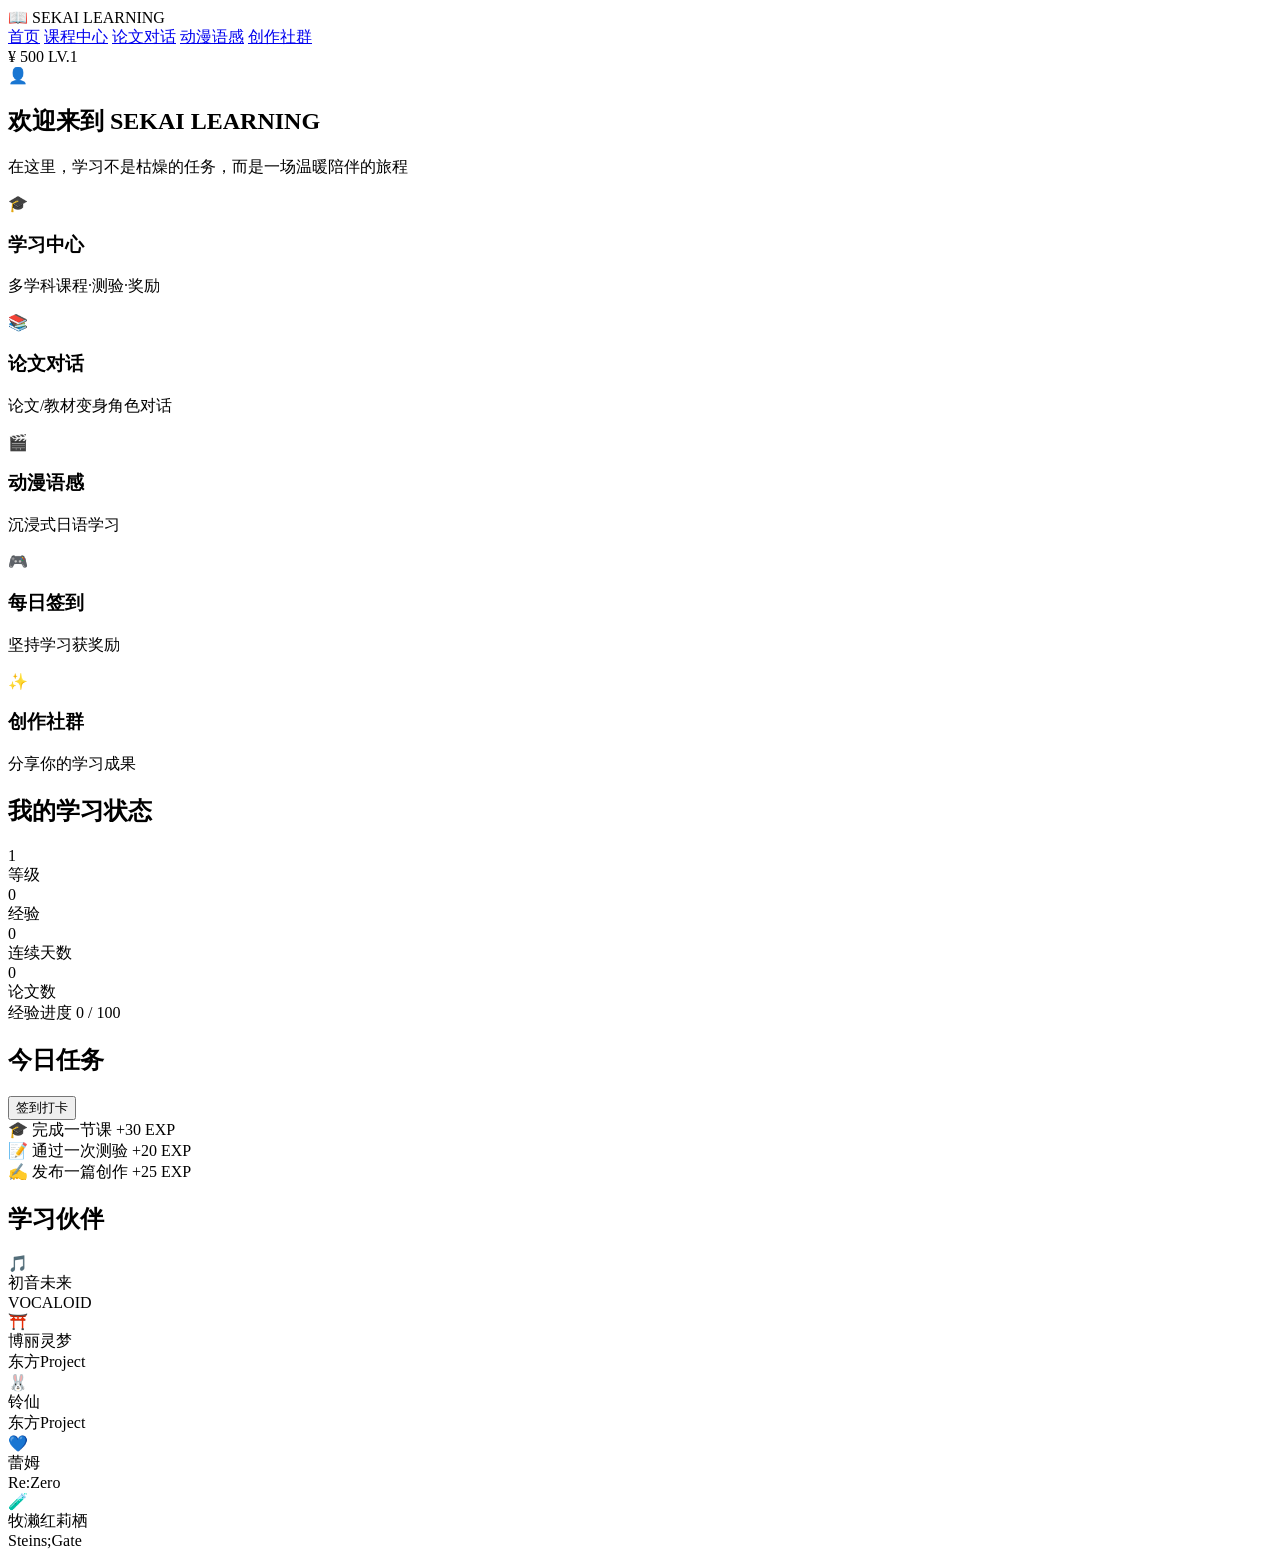
<file: SekaiLearning/src/main/resources/templates/learn/index.html>
<!DOCTYPE html>
<html lang="zh-CN" xmlns:th="http://www.thymeleaf.org">
<head>
    <meta charset="UTF-8">
    <meta name="viewport" content="width=device-width, initial-scale=1.0">
    <title>Sekai Learning · 温暖的学习世界</title>
    <link rel="stylesheet" th:href="@{/css/learn.css?v=2}">
    <link rel="stylesheet" th:href="@{/css/motion.css?v=1}">
</head>
<body>
<!--
THESIS: 把学习中心从霓虹仪表盘改造成一本温暖的活页笔记本；拒绝"科技感界面"这一类别默认。
OWN-WORLD: 奶油纸底(#F7F1E5)+纸面卡片(#FFFDF7)+暖墨文字(#4A4038)，焦糖橙主色、豆沙绿/柔粉/淡紫点缀，
          圆角卡片、柔和暖调阴影、楷体标题点缀；二次元角色以柔和贴纸感存在，无发光无扫描线。
STORY: 用户打开学习中心像翻开自己的笔记本：安心、专注、愿意读下去。
FIRST VIEWPORT: 奶油纸底 + 暖白毛玻璃导航 + 纸感欢迎卡片，焦糖橙强调的入口卡片横排。
FORM: 保留既有组件骨架(卡片/列表/弹窗/进度条)，以全局 token 重绘，动效只保留柔和揭示与反馈。
FINISH: 未审阅未记录即未完成；本构建以完成审阅、裁定、DESIGN.md 与来源记录收尾。
-->
<div class="app-bg"></div>

<nav class="navbar">
    <div class="nav-brand">
        <span class="brand-icon">📖</span>
        <span class="brand-text">SEKAI LEARNING</span>
    </div>
    <div class="nav-links">
        <a href="/learn" class="nav-link active">首页</a>
        <a href="/learn/courses" class="nav-link">课程中心</a>
        <a href="/learn/paper" class="nav-link">论文对话</a>
        <a href="/learn/anime" class="nav-link">动漫语感</a>
        <a href="/learn/community" class="nav-link">创作社群</a>
    </div>
    <div class="nav-user">
        <div class="user-stats">
            <span class="stat-item">¥ <span id="navCoins">500</span></span>
            <span class="stat-item">LV.<span id="navLevel">1</span></span>
        </div>
        <div class="user-avatar" id="userAvatar" onclick="window.location.href='/learn/profile'">
            <span>👤</span>
        </div>
    </div>
</nav>

<main class="main-content">
    <section class="hero-section">
        <div class="hero-card">
            <h1>欢迎来到 <span class="highlight">SEKAI LEARNING</span></h1>
            <p class="hero-desc">在这里，学习不是枯燥的任务，而是一场温暖陪伴的旅程</p>
            <div class="hero-features">
                <div class="feature-card" onclick="window.location.href='/learn/courses'">
                    <div class="feature-icon">🎓</div>
                    <h3>学习中心</h3>
                    <p>多学科课程·测验·奖励</p>
                </div>
                <div class="feature-card" onclick="window.location.href='/learn/paper'">
                    <div class="feature-icon">📚</div>
                    <h3>论文对话</h3>
                    <p>论文/教材变身角色对话</p>
                </div>
                <div class="feature-card" onclick="window.location.href='/learn/anime'">
                    <div class="feature-icon">🎬</div>
                    <h3>动漫语感</h3>
                    <p>沉浸式日语学习</p>
                </div>
                <div class="feature-card" onclick="showCheckin()">
                    <div class="feature-icon">🎮</div>
                    <h3>每日签到</h3>
                    <p>坚持学习获奖励</p>
                </div>
                <div class="feature-card" onclick="window.location.href='/learn/community'">
                    <div class="feature-icon">✨</div>
                    <h3>创作社群</h3>
                    <p>分享你的学习成果</p>
                </div>
            </div>
        </div>
    </section>

    <section class="dashboard-section">
        <div class="section-title">
            <h2>我的学习状态</h2>
        </div>
        <div class="stats-grid">
            <div class="stat-card">
                <div class="stat-value" id="statLevel">1</div>
                <div class="stat-label">等级</div>
            </div>
            <div class="stat-card">
                <div class="stat-value" id="statExp">0</div>
                <div class="stat-label">经验</div>
            </div>
            <div class="stat-card">
                <div class="stat-value" id="statStreak">0</div>
                <div class="stat-label">连续天数</div>
            </div>
            <div class="stat-card">
                <div class="stat-value" id="statPapers">0</div>
                <div class="stat-label">论文数</div>
            </div>
        </div>

        <div class="exp-bar-container">
            <div class="exp-bar-label">
                <span>经验进度</span>
                <span id="expProgress">0 / 100</span>
            </div>
            <div class="exp-bar">
                <div class="exp-bar-fill" id="expBarFill" style="width: 0%"></div>
            </div>
        </div>
    </section>

    <section class="daily-tasks-section">
        <div class="section-title">
            <h2>今日任务</h2>
            <button class="checkin-btn" onclick="showCheckin()">签到打卡</button>
        </div>
        <div class="tasks-list" id="tasksList">
            <div class="task-item">
                <span class="task-icon">🎓</span>
                <span class="task-text">完成一节课</span>
                <span class="task-reward">+30 EXP</span>
            </div>
            <div class="task-item">
                <span class="task-icon">📝</span>
                <span class="task-text">通过一次测验</span>
                <span class="task-reward">+20 EXP</span>
            </div>
            <div class="task-item">
                <span class="task-icon">✍️</span>
                <span class="task-text">发布一篇创作</span>
                <span class="task-reward">+25 EXP</span>
            </div>
        </div>
    </section>

    <section class="characters-section">
        <div class="section-title">
            <h2>学习伙伴</h2>
        </div>
        <div class="characters-grid">
            <div class="character-card">
                <div class="char-avatar">🎵</div>
                <div class="char-name">初音未来</div>
                <div class="char-series">VOCALOID</div>
            </div>
            <div class="character-card">
                <div class="char-avatar">⛩️</div>
                <div class="char-name">博丽灵梦</div>
                <div class="char-series">东方Project</div>
            </div>
            <div class="character-card">
                <div class="char-avatar">🐰</div>
                <div class="char-name">铃仙</div>
                <div class="char-series">东方Project</div>
            </div>
            <div class="character-card">
                <div class="char-avatar">💙</div>
                <div class="char-name">蕾姆</div>
                <div class="char-series">Re:Zero</div>
            </div>
            <div class="character-card">
                <div class="char-avatar">🧪</div>
                <div class="char-name">牧濑红莉栖</div>
                <div class="char-series">Steins;Gate</div>
            </div>
        </div>
    </section>
</main>

<div class="checkin-modal" id="checkinModal" style="display:none;">
    <div class="modal-overlay" onclick="hideCheckin()"></div>
    <div class="modal-content">
        <h3>每日签到</h3>
        <div class="checkin-info">
            <p>连续签到: <span id="checkinStreak">0</span> 天</p>
            <p>签到奖励: <span id="checkinReward">+10</span> 金币</p>
        </div>
        <button class="checkin-confirm-btn" onclick="doCheckin()">确认签到</button>
    </div>
</div>

<script th:src="@{/js/learn.js}"></script>
<script th:src="@{/js/motion.js?v=1}"></script>
</body>
</html>
</file>
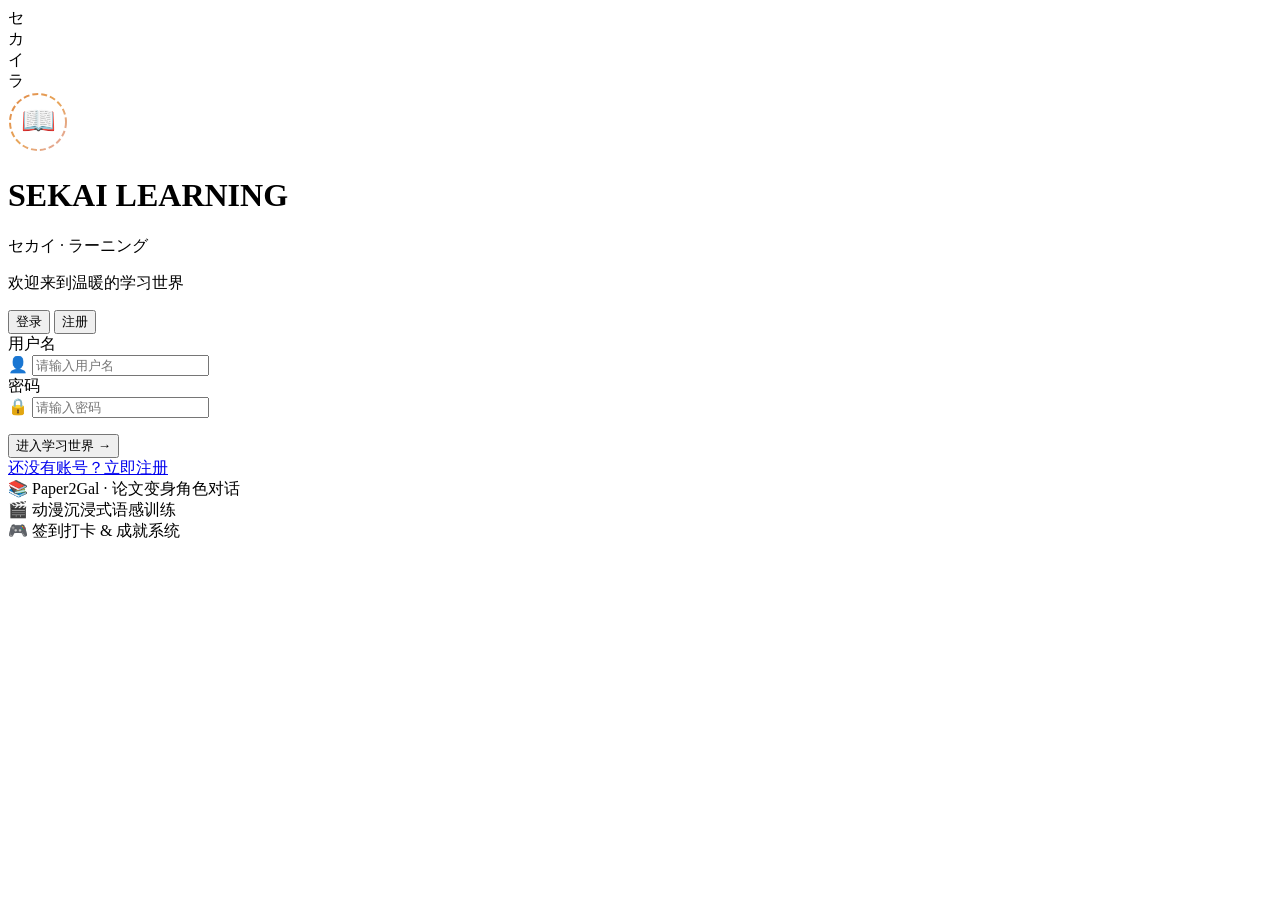
<file: SekaiLearning/src/main/resources/templates/login.html>
﻿<!DOCTYPE html>
<html lang="zh-CN" xmlns:th="http://www.thymeleaf.org">
<head>
    <meta charset="UTF-8">
    <meta name="viewport" content="width=device-width, initial-scale=1.0">
    <title>登录 | Sekai Learning</title>
    <link rel="stylesheet" th:href="@{/css/auth.css?v=3}">
    <link rel="stylesheet" th:href="@{/css/motion.css?v=1}">
    <link rel="icon" href="data:image/svg+xml,<svg xmlns='http://www.w3.org/2000/svg' viewBox='0 0 100 100'><text y='.9em' font-size='90'>📖</text></svg>">
</head>
<body>
<div class="auth-bg">
    <div class="auth-particles" id="particles"></div>
    <div class="floating-chars">
        <div class="float-char char-1">セ</div>
        <div class="float-char char-2">カ</div>
        <div class="float-char char-3">イ</div>
        <div class="float-char char-4">ラ</div>
    </div>
</div>

<div class="auth-container">
    <div class="auth-card">
        <div class="auth-logo">
            <div class="logo-icon">
                <svg width="60" height="60" viewBox="0 0 60 60" fill="none">
                    <circle cx="30" cy="30" r="28" stroke="url(#grad1)" stroke-width="2" fill="none" stroke-dasharray="6 3"/>
                    <text x="30" y="38" text-anchor="middle" font-size="28" fill="url(#grad1)">📖</text>
                    <defs>
                        <linearGradient id="grad1" x1="0%" y1="0%" x2="100%" y2="100%">
                            <stop offset="0%" style="stop-color:#E08A4A"/>
                            <stop offset="50%" style="stop-color:#E8A65A"/>
                            <stop offset="100%" style="stop-color:#E3A9A4"/>
                        </linearGradient>
                    </defs>
                </svg>
            </div>
            <h1>SEKAI LEARNING</h1>
            <p class="subtitle">セカイ · ラーニング</p>
            <p class="tagline">欢迎来到温暖的学习世界</p>
        </div>

        <div class="auth-tabs">
            <button class="auth-tab active" onclick="window.location.href='/login'">登录</button>
            <button class="auth-tab" onclick="window.location.href='/register'">注册</button>
        </div>

        <form id="loginForm" class="auth-form">
            <div class="input-group">
                <label>用户名</label>
                <div class="input-wrapper">
                    <span class="input-icon">👤</span>
                    <input type="text" id="username" placeholder="请输入用户名" required autocomplete="username">
                </div>
            </div>
            <div class="input-group">
                <label>密码</label>
                <div class="input-wrapper">
                    <span class="input-icon">🔒</span>
                    <input type="password" id="password" placeholder="请输入密码" required autocomplete="current-password">
                </div>
            </div>
            <p class="error-msg" id="errorMsg"></p>
            <button type="submit" class="auth-btn">
                <span class="btn-text">进入学习世界</span>
                <span class="btn-arrow">→</span>
                <span class="spinner"></span>
            </button>
        </form>

        <div class="auth-footer">
            <a href="/register">还没有账号？立即注册</a>
        </div>

        <div class="feature-hints">
            <div class="hint">
                <span class="hint-icon">📚</span>
                <span>Paper2Gal · 论文变身角色对话</span>
            </div>
            <div class="hint">
                <span class="hint-icon">🎬</span>
                <span>动漫沉浸式语感训练</span>
            </div>
            <div class="hint">
                <span class="hint-icon">🎮</span>
                <span>签到打卡 & 成就系统</span>
            </div>
        </div>
    </div>
</div>

<script th:src="@{/js/auth.js?v=3}"></script>
<script th:src="@{/js/motion.js?v=1}"></script>
</body>
</html>
</file>
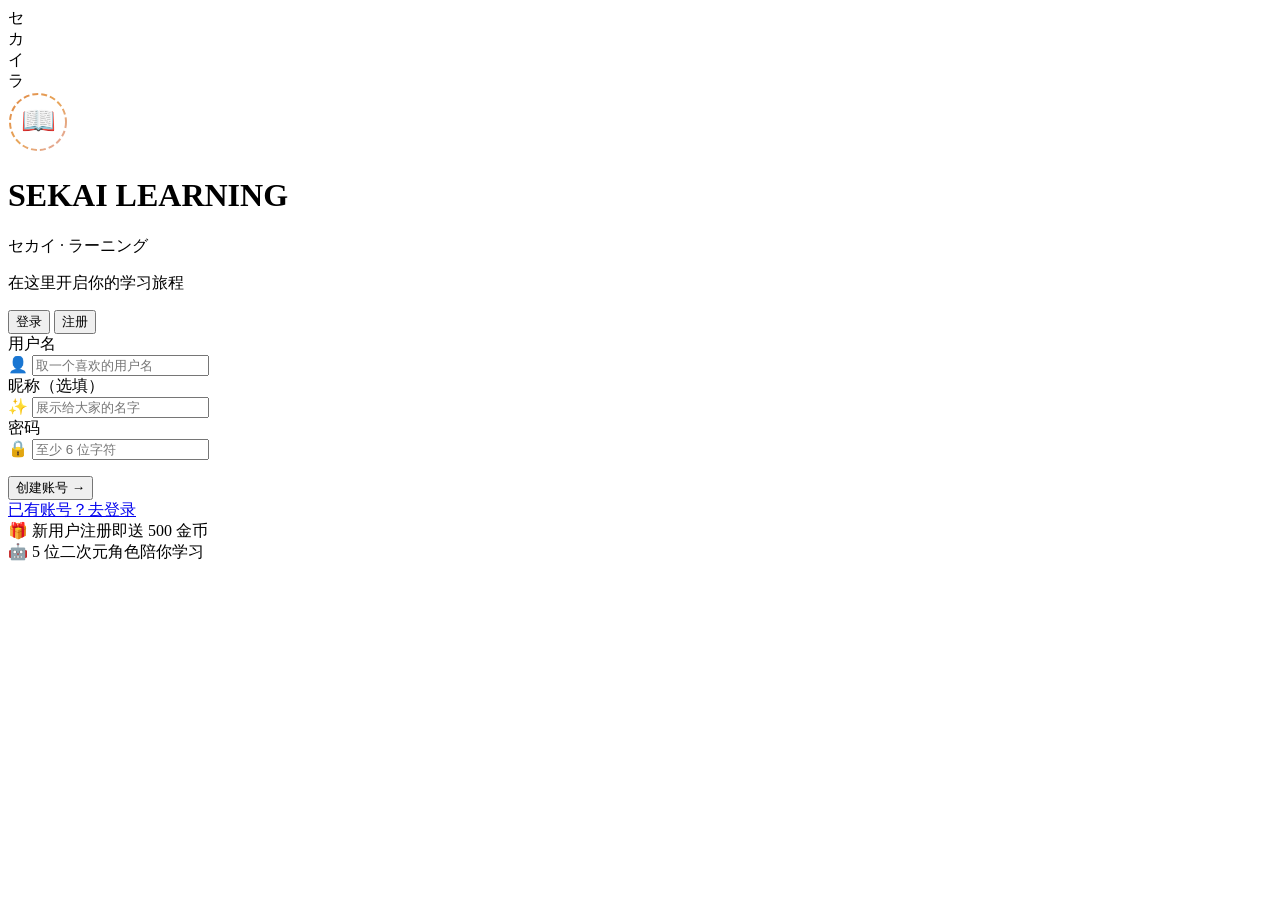
<file: SekaiLearning/src/main/resources/templates/register.html>
﻿<!DOCTYPE html>
<html lang="zh-CN" xmlns:th="http://www.thymeleaf.org">
<head>
    <meta charset="UTF-8">
    <meta name="viewport" content="width=device-width, initial-scale=1.0">
    <title>注册 | Sekai Learning</title>
    <link rel="stylesheet" th:href="@{/css/auth.css?v=3}">
    <link rel="stylesheet" th:href="@{/css/motion.css?v=1}">
    <link rel="icon" href="data:image/svg+xml,<svg xmlns='http://www.w3.org/2000/svg' viewBox='0 0 100 100'><text y='.9em' font-size='90'>📖</text></svg>">
</head>
<body>
<div class="auth-bg">
    <div class="auth-particles" id="particles"></div>
    <div class="floating-chars">
        <div class="float-char char-1">セ</div>
        <div class="float-char char-2">カ</div>
        <div class="float-char char-3">イ</div>
        <div class="float-char char-4">ラ</div>
    </div>
</div>

<div class="auth-container">
    <div class="auth-card">
        <div class="auth-logo">
            <div class="logo-icon">
                <svg width="60" height="60" viewBox="0 0 60 60" fill="none">
                    <circle cx="30" cy="30" r="28" stroke="url(#grad1)" stroke-width="2" fill="none" stroke-dasharray="6 3"/>
                    <text x="30" y="38" text-anchor="middle" font-size="28" fill="url(#grad1)">📖</text>
                    <defs>
                        <linearGradient id="grad1" x1="0%" y1="0%" x2="100%" y2="100%">
                            <stop offset="0%" style="stop-color:#E08A4A"/>
                            <stop offset="50%" style="stop-color:#E8A65A"/>
                            <stop offset="100%" style="stop-color:#E3A9A4"/>
                        </linearGradient>
                    </defs>
                </svg>
            </div>
            <h1>SEKAI LEARNING</h1>
            <p class="subtitle">セカイ · ラーニング</p>
            <p class="tagline">在这里开启你的学习旅程</p>
        </div>

        <div class="auth-tabs">
            <button class="auth-tab" onclick="window.location.href='/login'">登录</button>
            <button class="auth-tab active" onclick="window.location.href='/register'">注册</button>
        </div>

        <form id="registerForm" class="auth-form">
            <div class="input-group">
                <label>用户名</label>
                <div class="input-wrapper">
                    <span class="input-icon">👤</span>
                    <input type="text" id="username" placeholder="取一个喜欢的用户名" required autocomplete="username">
                </div>
            </div>
            <div class="input-group">
                <label>昵称（选填）</label>
                <div class="input-wrapper">
                    <span class="input-icon">✨</span>
                    <input type="text" id="nickname" placeholder="展示给大家的名字">
                </div>
            </div>
            <div class="input-group">
                <label>密码</label>
                <div class="input-wrapper">
                    <span class="input-icon">🔒</span>
                    <input type="password" id="password" placeholder="至少 6 位字符" required autocomplete="new-password" minlength="6">
                </div>
            </div>
            <p class="error-msg" id="errorMsg"></p>
            <button type="submit" class="auth-btn">
                <span class="btn-text">创建账号</span>
                <span class="btn-arrow">→</span>
                <span class="spinner"></span>
            </button>
        </form>

        <div class="auth-footer">
            <a href="/login">已有账号？去登录</a>
        </div>

        <div class="feature-hints">
            <div class="hint">
                <span class="hint-icon">🎁</span>
                <span>新用户注册即送 500 金币</span>
            </div>
            <div class="hint">
                <span class="hint-icon">🤖</span>
                <span>5 位二次元角色陪你学习</span>
            </div>
        </div>
    </div>
</div>

<script th:src="@{/js/auth.js?v=3}"></script>
<script th:src="@{/js/motion.js?v=1}"></script>
</body>
</html>
</file>
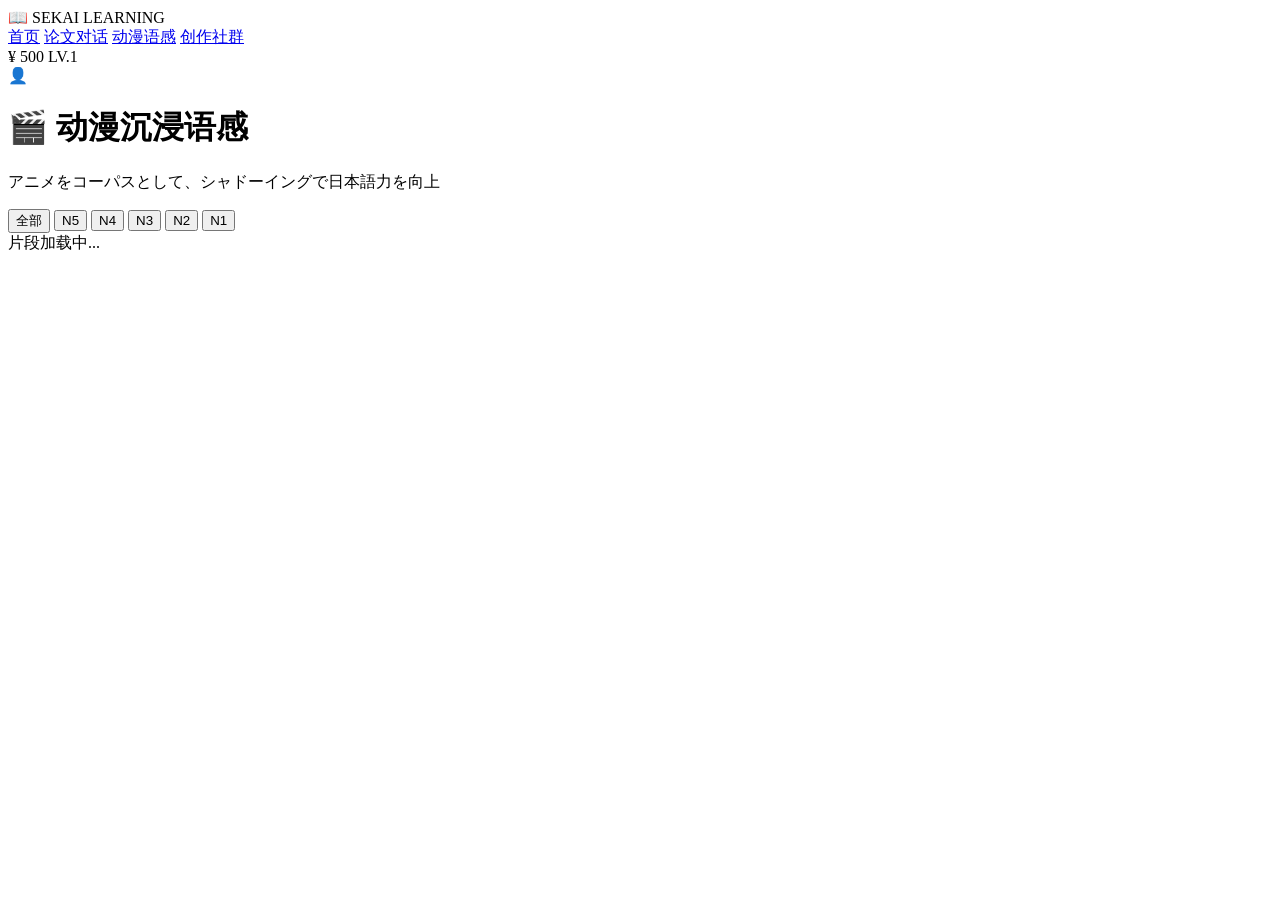
<file: SekaiLearning/src/main/resources/templates/learn/anime.html>
﻿<!DOCTYPE html>
<html lang="zh-CN" xmlns:th="http://www.thymeleaf.org">
<head>
    <meta charset="UTF-8">
    <meta name="viewport" content="width=device-width, initial-scale=1.0">
    <title>动漫语感 | Sekai Learning</title>
    <link rel="stylesheet" th:href="@{/css/learn.css?v=2}">
    <link rel="stylesheet" th:href="@{/css/motion.css?v=1}">
    <link rel="stylesheet" th:href="@{/css/anime.css?v=2}">
</head>
<body>
<div class="app-bg"></div>

<nav class="navbar">
    <div class="nav-brand">
        <span class="brand-icon">📖</span>
        <span class="brand-text">SEKAI LEARNING</span>
    </div>
    <div class="nav-links">
        <a href="/learn" class="nav-link">首页</a>
        <a href="/learn/paper" class="nav-link">论文对话</a>
        <a href="/learn/anime" class="nav-link active">动漫语感</a>
        <a href="/learn/community" class="nav-link">创作社群</a>
    </div>
    <div class="nav-user">
        <div class="user-stats">
            <span class="stat-item">¥ <span id="navCoins">500</span></span>
            <span class="stat-item">LV.<span id="navLevel">1</span></span>
        </div>
        <div class="user-avatar" onclick="window.location.href='/learn/profile'"><span>👤</span></div>
    </div>
</nav>

<main class="main-content">
    <div class="anime-header">
        <h1>🎬 动漫沉浸语感</h1>
        <p>アニメをコーパスとして、シャドーイングで日本語力を向上</p>
    </div>

    <div class="difficulty-filter">
        <button class="filter-btn active" onclick="filterClips('', this)">全部</button>
        <button class="filter-btn" onclick="filterClips('N5', this)">N5</button>
        <button class="filter-btn" onclick="filterClips('N4', this)">N4</button>
        <button class="filter-btn" onclick="filterClips('N3', this)">N3</button>
        <button class="filter-btn" onclick="filterClips('N2', this)">N2</button>
        <button class="filter-btn" onclick="filterClips('N1', this)">N1</button>
    </div>

    <div class="clips-grid" id="clipsGrid">
        <div class="empty-hint">片段加载中...</div>
    </div>

    <div class="subtitle-modal" id="subtitleModal" style="display:none;">
        <div class="modal-overlay" onclick="closeSubtitleModal()"></div>
        <div class="modal-content subtitle-content">
            <div class="subtitle-header">
                <h3 id="clipTitle">片段标题</h3>
                <button class="close-btn" onclick="closeSubtitleModal()">✕</button>
            </div>
            <div class="subtitle-area" id="subtitleArea"></div>
            <div class="shadow-area">
                <h4>影子跟读</h4>
                <p class="shadow-hint">点击播放后模仿角色的语气跟读，锻炼语感</p>
                <div class="shadow-controls">
                    <button class="play-btn" onclick="playClip()">▶ 播放</button>
                    <button class="play-btn" onclick="playSlow()">🐢 慢速</button>
                </div>
            </div>
        </div>
    </div>
</main>

<script th:src="@{/js/anime.js?v=2}"></script>
<script th:src="@{/js/motion.js?v=1}"></script>
</body>
</html>
</file>
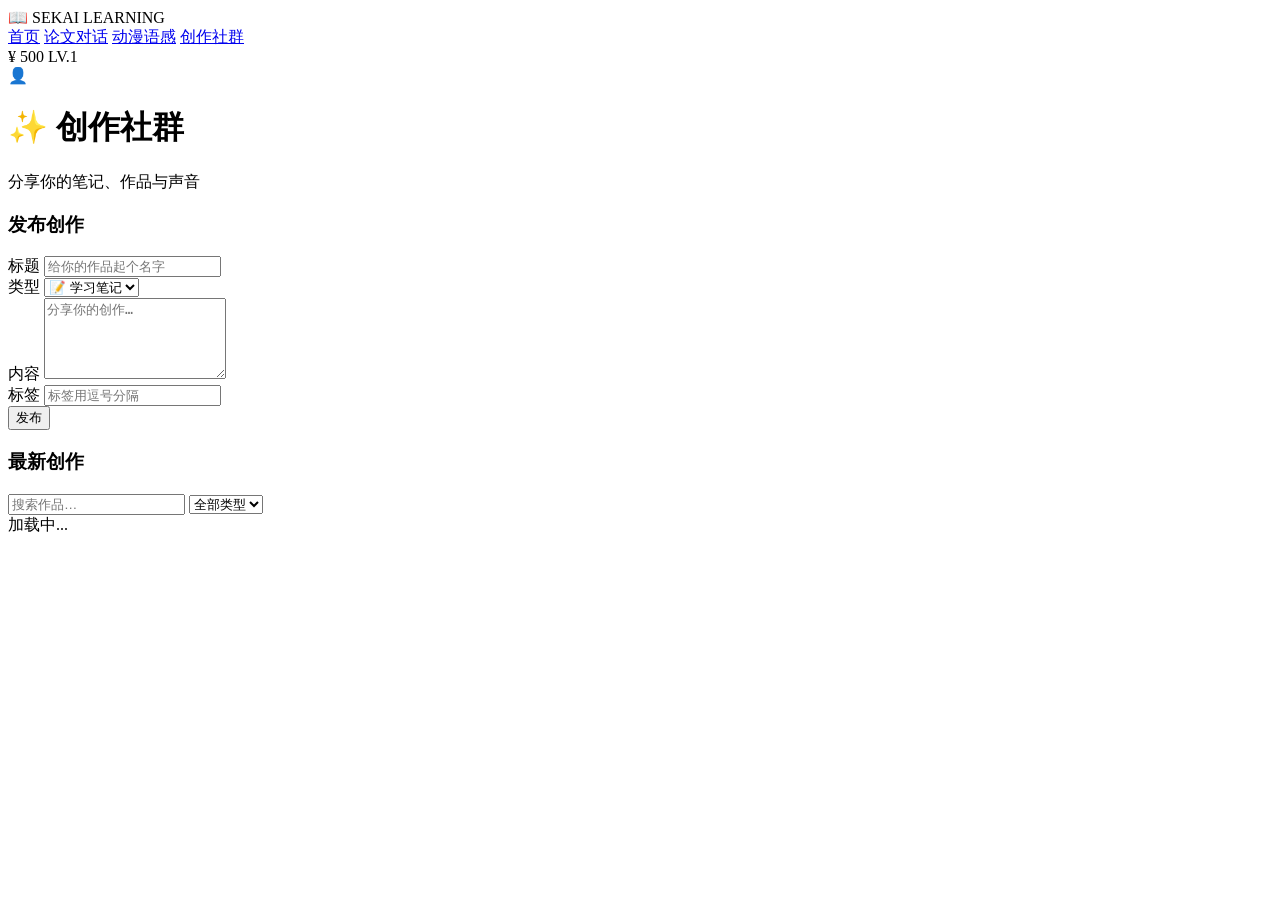
<file: SekaiLearning/src/main/resources/templates/learn/community.html>
﻿<!DOCTYPE html>
<html lang="zh-CN" xmlns:th="http://www.thymeleaf.org">
<head>
    <meta charset="UTF-8">
    <meta name="viewport" content="width=device-width, initial-scale=1.0">
    <title>创作社群 | Sekai Learning</title>
    <link rel="stylesheet" th:href="@{/css/learn.css?v=2}">
    <link rel="stylesheet" th:href="@{/css/motion.css?v=1}">
    <link rel="stylesheet" th:href="@{/css/community.css?v=2}">
</head>
<body>
<div class="app-bg"></div>

<nav class="navbar">
    <div class="nav-brand">
        <span class="brand-icon">📖</span>
        <span class="brand-text">SEKAI LEARNING</span>
    </div>
    <div class="nav-links">
        <a href="/learn" class="nav-link">首页</a>
        <a href="/learn/paper" class="nav-link">论文对话</a>
        <a href="/learn/anime" class="nav-link">动漫语感</a>
        <a href="/learn/community" class="nav-link active">创作社群</a>
    </div>
    <div class="nav-user">
        <div class="user-stats">
            <span class="stat-item">¥ <span id="navCoins">500</span></span>
            <span class="stat-item">LV.<span id="navLevel">1</span></span>
        </div>
        <div class="user-avatar" onclick="window.location.href='/learn/profile'"><span>👤</span></div>
    </div>
</nav>

<main class="main-content">
    <div class="community-header">
        <h1>✨ 创作社群</h1>
        <p>分享你的笔记、作品与声音</p>
    </div>

    <div class="community-layout">
        <div class="publish-card">
            <h3>发布创作</h3>
            <div class="publish-form">
                <div class="input-group">
                    <label>标题</label>
                    <input type="text" id="creationTitle" placeholder="给你的作品起个名字">
                </div>
                <div class="input-group">
                    <label>类型</label>
                    <select id="creationType">
                        <option value="note">📝 学习笔记</option>
                        <option value="artwork">🎨 画作</option>
                        <option value="voice">🎤 声音</option>
                        <option value="other">📎 其他</option>
                    </select>
                </div>
                <div class="input-group">
                    <label>内容</label>
                    <textarea id="creationContent" placeholder="分享你的创作…" rows="5"></textarea>
                </div>
                <div class="input-group">
                    <label>标签</label>
                    <input type="text" id="creationTags" placeholder="标签用逗号分隔">
                </div>
                <div class="draft-status" id="creationDraftStatus" aria-live="polite"></div>
                <button class="submit-btn" onclick="publishCreation()">发布</button>
            </div>
        </div>

        <div class="creations-feed">
            <div class="feed-header">
                <h3>最新创作</h3>
                <span class="feed-count" id="feedCount"></span>
            </div>
            <div class="feed-tools">
                <input type="search" id="creationSearch" placeholder="搜索作品…" aria-label="搜索作品">
                <select id="creationTypeFilter" aria-label="按类型筛选">
                    <option value="">全部类型</option>
                    <option value="note">学习笔记</option>
                    <option value="artwork">画作</option>
                    <option value="voice">声音</option>
                    <option value="other">其他</option>
                </select>
            </div>
            <div class="creations-list" id="creationsList">
                <div class="empty-hint">加载中...</div>
            </div>
        </div>
    </div>

    <div class="detail-modal" id="detailModal" style="display:none;">
        <div class="modal-overlay" onclick="closeDetail()"></div>
        <div class="modal-content detail-content">
            <div class="detail-header">
                <h3 id="detailTitle">详情</h3>
                <button class="close-btn" onclick="closeDetail()">✕</button>
            </div>
            <div class="detail-body" id="detailBody"></div>
            <div class="detail-actions">
                <button class="action-btn" id="likeBtn" onclick="toggleLike()">♡ 点赞</button>
                <span id="likesCount">0</span>
            </div>
            <div class="comments-section">
                <h4>评论</h4>
                <div class="comments-list" id="commentsList"></div>
                <div class="comment-input">
                    <input type="text" id="commentInput" placeholder="写一条评论…">
                    <button class="submit-btn" onclick="addComment()">发送</button>
                </div>
            </div>
        </div>
    </div>
</main>

<script th:src="@{/js/community.js?v=2}"></script>
<script th:src="@{/js/motion.js?v=1}"></script>
</body>
</html>
</file>
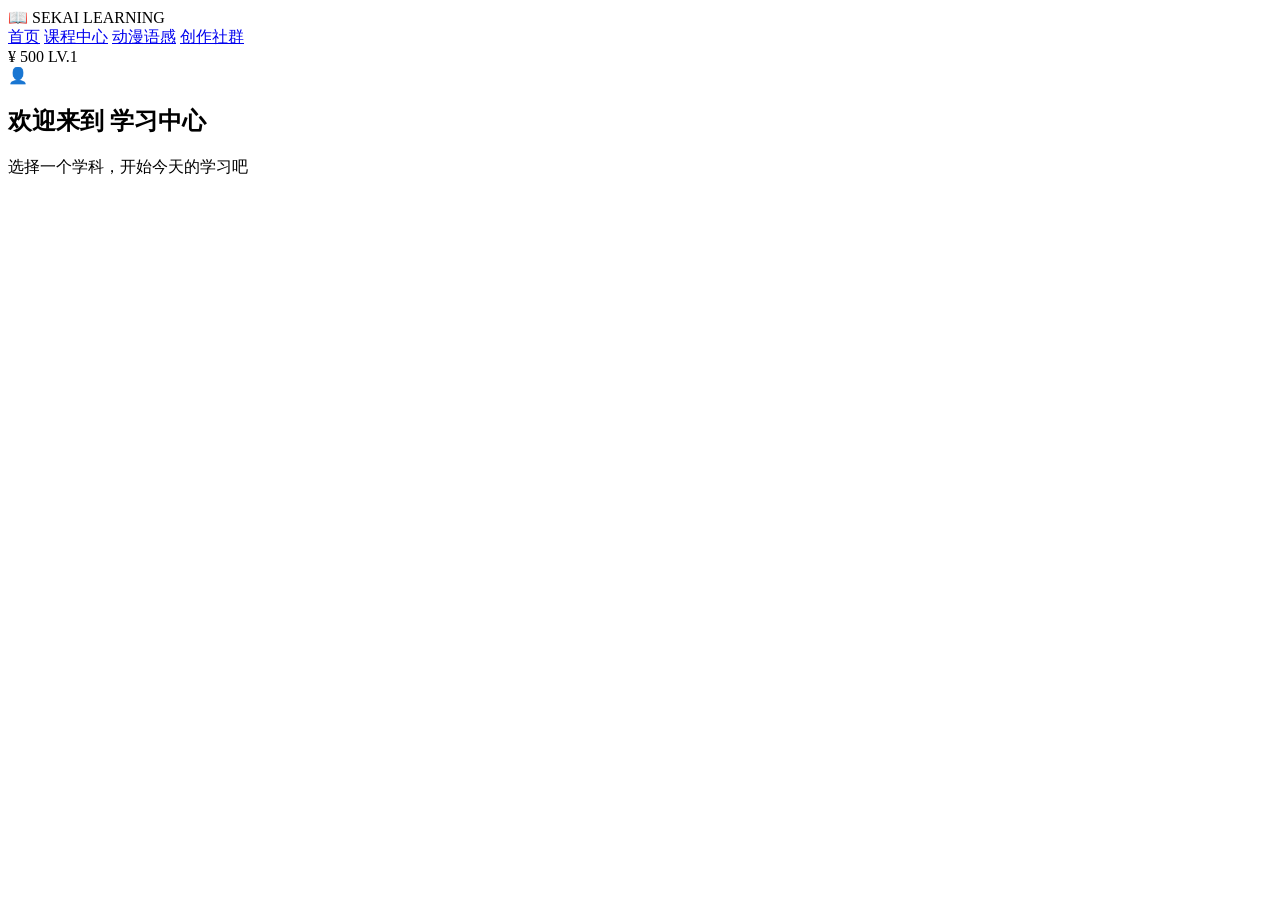
<file: SekaiLearning/src/main/resources/templates/learn/courses.html>
﻿<!DOCTYPE html>
<html lang="zh-CN" xmlns:th="http://www.thymeleaf.org">
<head>
    <meta charset="UTF-8">
    <meta name="viewport" content="width=device-width, initial-scale=1.0">
    <title>学习中心 | Sekai Learning</title>
    <link rel="stylesheet" th:href="@{/css/learn.css?v=2}">
    <link rel="stylesheet" th:href="@{/css/motion.css?v=1}">
    <link rel="stylesheet" th:href="@{/css/courses.css?v=3}">
</head>
<body>
<div class="app-bg"></div>

<nav class="navbar">
    <div class="nav-brand">
        <span class="brand-icon">📖</span>
        <span class="brand-text">SEKAI LEARNING</span>
    </div>
    <div class="nav-links">
        <a href="/learn" class="nav-link">首页</a>
        <a href="/learn/courses" class="nav-link active">课程中心</a>
        <a href="/learn/anime" class="nav-link">动漫语感</a>
        <a href="/learn/community" class="nav-link">创作社群</a>
    </div>
    <div class="nav-user">
        <div class="user-stats">
            <span class="stat-item">¥ <span id="navCoins">500</span></span>
            <span class="stat-item">LV.<span id="navLevel">1</span></span>
        </div>
        <div class="user-avatar" onclick="window.location.href='/learn/profile'">
            <span>👤</span>
        </div>
    </div>
</nav>

<main class="main-content">
    <section class="courses-hero">
        <h1>欢迎来到 <span class="highlight">学习中心</span></h1>
        <p class="courses-hero-desc">选择一个学科，开始今天的学习吧</p>
    </section>

    <section id="subjectsView">
        <div class="subjects-grid" id="subjectsGrid"></div>
        <div id="coursesContainer"></div>
    </section>

    <section id="courseDetailView" style="display:none;"></section>
    <section id="lessonView" style="display:none;"></section>
</main>

    <script th:src="@{/js/courses.js?v=3}"></script>
<script th:src="@{/js/motion.js?v=1}"></script>
</body>
</html>
</file>
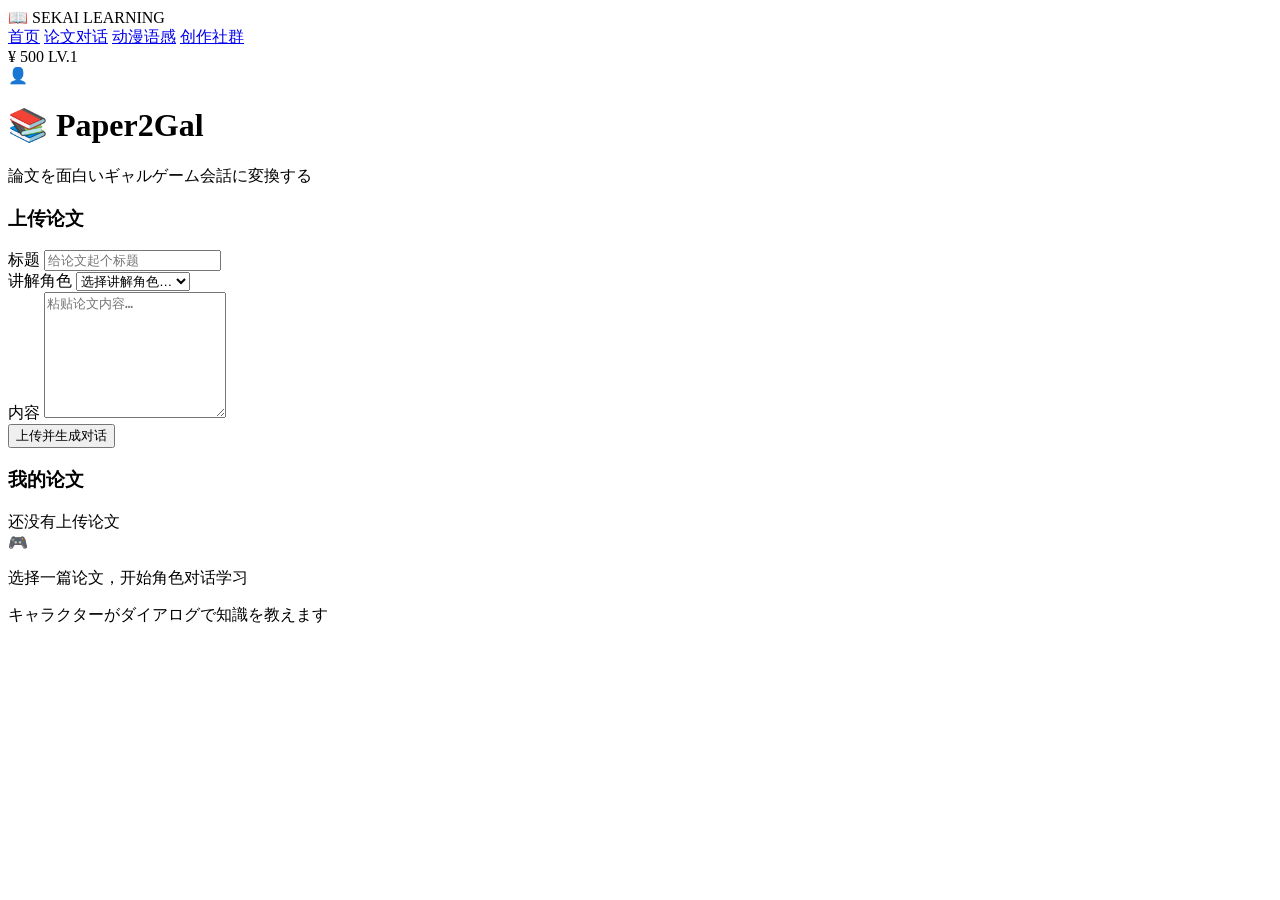
<file: SekaiLearning/src/main/resources/templates/learn/paper.html>
﻿<!DOCTYPE html>
<html lang="zh-CN" xmlns:th="http://www.thymeleaf.org">
<head>
    <meta charset="UTF-8">
    <meta name="viewport" content="width=device-width, initial-scale=1.0">
    <title>Paper2Gal | Sekai Learning</title>
    <link rel="stylesheet" th:href="@{/css/learn.css?v=2}">
    <link rel="stylesheet" th:href="@{/css/motion.css?v=1}">
    <link rel="stylesheet" th:href="@{/css/paper.css?v=2}">
</head>
<body>
<div class="app-bg"></div>

<nav class="navbar">
    <div class="nav-brand">
        <span class="brand-icon">📖</span>
        <span class="brand-text">SEKAI LEARNING</span>
    </div>
    <div class="nav-links">
        <a href="/learn" class="nav-link">首页</a>
        <a href="/learn/paper" class="nav-link active">论文对话</a>
        <a href="/learn/anime" class="nav-link">动漫语感</a>
        <a href="/learn/community" class="nav-link">创作社群</a>
    </div>
    <div class="nav-user">
        <div class="user-stats">
            <span class="stat-item">¥ <span id="navCoins">500</span></span>
            <span class="stat-item">LV.<span id="navLevel">1</span></span>
        </div>
        <div class="user-avatar" onclick="window.location.href='/learn/profile'"><span>👤</span></div>
    </div>
</nav>

<main class="main-content">
    <div class="paper-header">
        <h1>📚 Paper2Gal</h1>
        <p>論文を面白いギャルゲーム会話に変換する</p>
    </div>

    <div class="paper-layout">
        <div class="paper-sidebar">
            <div class="upload-card">
                <h3>上传论文</h3>
                <div class="upload-form">
                    <div class="input-group">
                        <label>标题</label>
                        <input type="text" id="paperTitle" placeholder="给论文起个标题">
                    </div>
                    <div class="input-group">
                        <label>讲解角色</label>
                        <select id="characterSelect">
                            <option value="">选择讲解角色…</option>
                        </select>
                    </div>
                    <div class="input-group">
                        <label>内容</label>
                        <textarea id="paperContent" placeholder="粘贴论文内容…" rows="8"></textarea>
                    </div>
                    <div class="draft-status" id="draftStatus" aria-live="polite"></div>
                    <button class="submit-btn" onclick="uploadPaper()">上传并生成对话</button>
                </div>
            </div>

            <div class="paper-list-card">
                <h3>我的论文</h3>
                <div class="paper-list" id="paperList">
                    <div class="empty-hint">还没有上传论文</div>
                </div>
            </div>
        </div>

        <div class="galgame-area">
            <div class="galgame-container" id="galgameContainer">
                <div class="galgame-empty">
                    <div class="empty-icon">🎮</div>
                    <p>选择一篇论文，开始角色对话学习</p>
                    <p class="empty-sub">キャラクターがダイアログで知識を教えます</p>
                </div>
            </div>
        </div>
    </div>
</main>

<script th:src="@{/js/paper.js?v=2}"></script>
<script th:src="@{/js/motion.js?v=1}"></script>
</body>
</html>
</file>
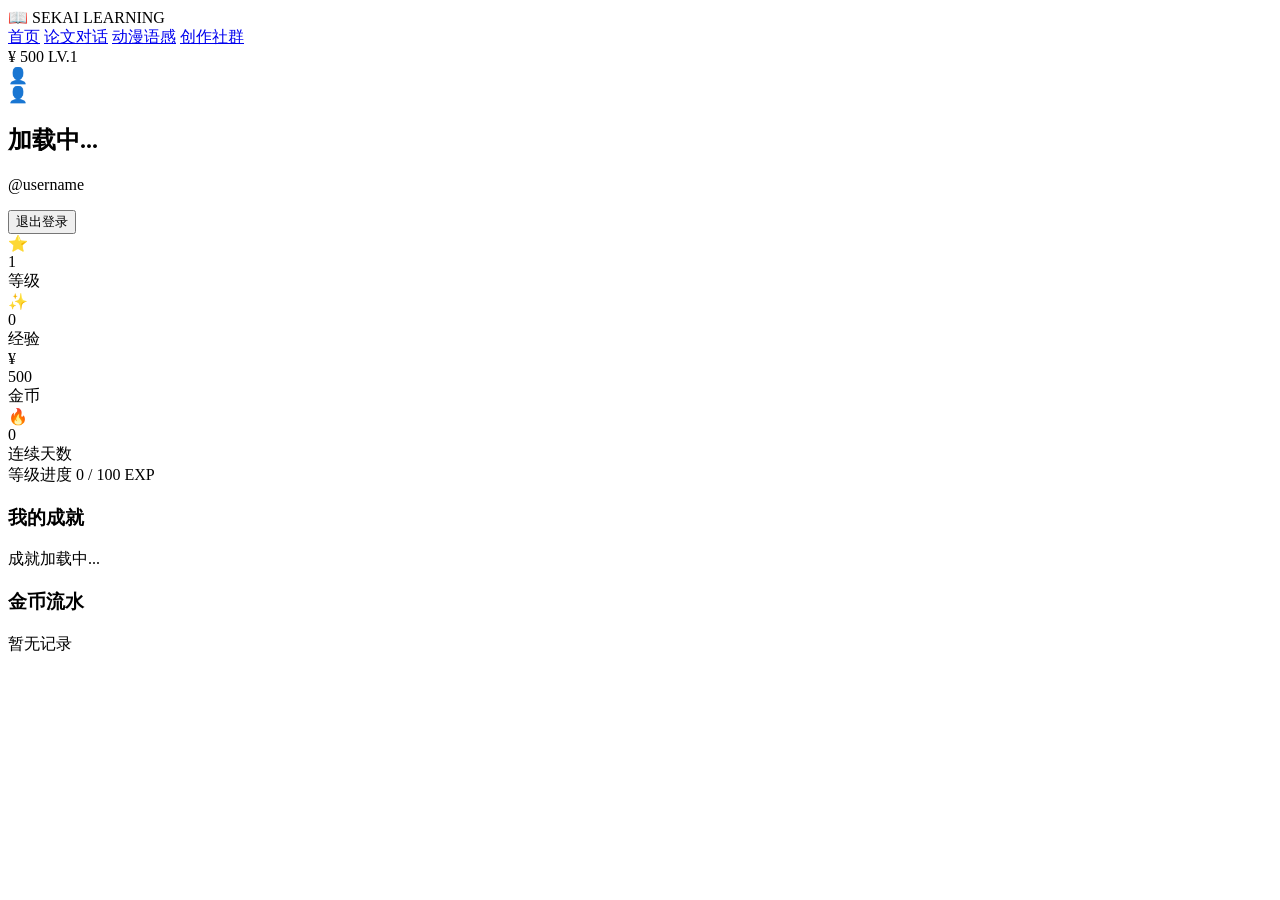
<file: SekaiLearning/src/main/resources/templates/learn/profile.html>
﻿<!DOCTYPE html>
<html lang="zh-CN" xmlns:th="http://www.thymeleaf.org">
<head>
    <meta charset="UTF-8">
    <meta name="viewport" content="width=device-width, initial-scale=1.0">
    <title>个人中心 | Sekai Learning</title>
    <link rel="stylesheet" th:href="@{/css/learn.css?v=2}">
    <link rel="stylesheet" th:href="@{/css/motion.css?v=1}">
    <link rel="stylesheet" th:href="@{/css/profile.css?v=2}">
</head>
<body>
<div class="app-bg"></div>

<nav class="navbar">
    <div class="nav-brand">
        <span class="brand-icon">📖</span>
        <span class="brand-text">SEKAI LEARNING</span>
    </div>
    <div class="nav-links">
        <a href="/learn" class="nav-link">首页</a>
        <a href="/learn/paper" class="nav-link">论文对话</a>
        <a href="/learn/anime" class="nav-link">动漫语感</a>
        <a href="/learn/community" class="nav-link">创作社群</a>
    </div>
    <div class="nav-user">
        <div class="user-stats">
            <span class="stat-item">¥ <span id="navCoins">500</span></span>
            <span class="stat-item">LV.<span id="navLevel">1</span></span>
        </div>
        <div class="user-avatar" onclick="window.location.href='/learn/profile'"><span>👤</span></div>
    </div>
</nav>

<main class="main-content">
    <div class="profile-header">
        <div class="profile-card">
            <div class="profile-avatar">👤</div>
            <div class="profile-info">
                <h2 id="profileNickname">加载中...</h2>
                <p id="profileUsername">@username</p>
            </div>
            <button class="logout-btn" onclick="logout()">退出登录</button>
        </div>
    </div>

    <div class="profile-stats-grid">
        <div class="pstat-card">
            <div class="pstat-icon">⭐</div>
            <div class="pstat-value" id="pstatLevel">1</div>
            <div class="pstat-label">等级</div>
        </div>
        <div class="pstat-card">
            <div class="pstat-icon">✨</div>
            <div class="pstat-value" id="pstatExp">0</div>
            <div class="pstat-label">经验</div>
        </div>
        <div class="pstat-card">
            <div class="pstat-icon">¥</div>
            <div class="pstat-value" id="pstatCoins">500</div>
            <div class="pstat-label">金币</div>
        </div>
        <div class="pstat-card">
            <div class="pstat-icon">🔥</div>
            <div class="pstat-value" id="pstatStreak">0</div>
            <div class="pstat-label">连续天数</div>
        </div>
    </div>

    <div class="exp-section">
        <div class="exp-label">
            <span>等级进度</span>
            <span id="expText">0 / 100 EXP</span>
        </div>
        <div class="exp-bar">
            <div class="exp-bar-fill" id="expFill" style="width: 0%"></div>
        </div>
    </div>

    <div class="achievements-section">
        <h3>我的成就</h3>
        <div class="achievements-grid" id="achievementsGrid">
            <div class="empty-hint">成就加载中...</div>
        </div>
    </div>

    <div class="coin-log-section">
        <h3>金币流水</h3>
        <div class="coin-log-list" id="coinLogList">
            <div class="empty-hint">暂无记录</div>
        </div>
    </div>
</main>

<script th:src="@{/js/profile.js?v=2}"></script>
<script th:src="@{/js/motion.js?v=1}"></script>
</body>
</html>
</file>
